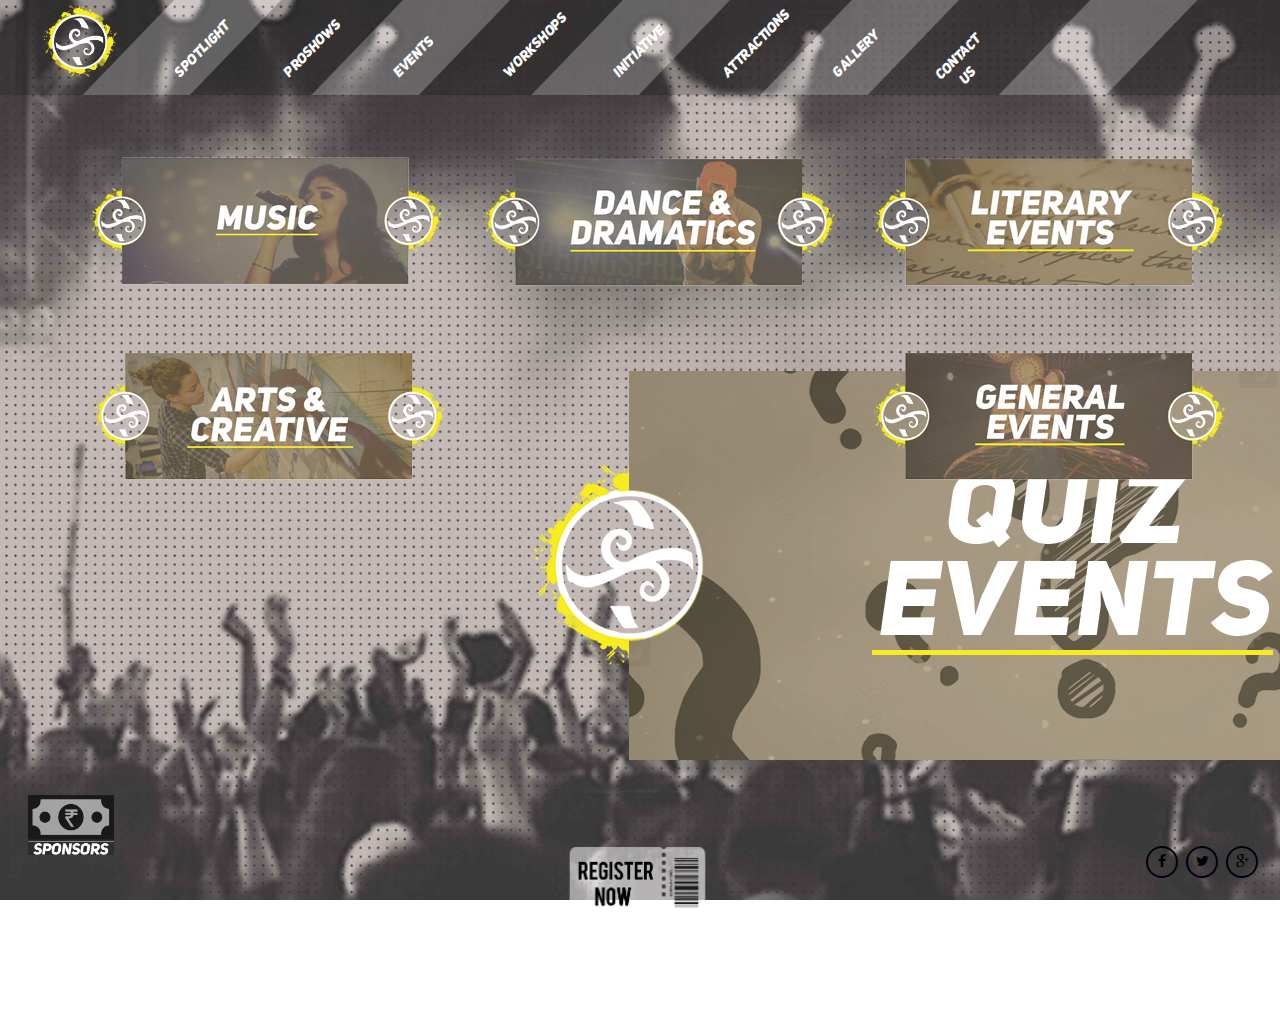
<file: cat.html>
<!DOCTYPE html>
<html>
<head>
	<link rel="stylesheet" type="text/css" href="main.css">
	<link rel="stylesheet" href="http://maxcdn.bootstrapcdn.com/bootstrap/3.3.6/css/bootstrap.min.css">
	<script src="https://ajax.googleapis.com/ajax/libs/jquery/1.12.0/jquery.min.js"></script>
	<script src="http://maxcdn.bootstrapcdn.com/bootstrap/3.3.6/js/bootstrap.min.js"></script>
	  <link rel="stylesheet" type="text/css" href="font-awesome/css/font-awesome.min.css" />  
	<title></title>
</head>
<style type="text/css">
 @font-face {
  font-family: unisans;
  src: url("sassets/fonts/Uni Sans Heavy Italic.otf") format("opentype");

}
</style>
<body>
<div class="col-md-12" style="border-image:sassets/headbg.png" ></div>
  <div class="navigation">
    <div class="backimage">
      <ul class="nav-tabs navigation_ul">
        <li  padding-top=0><a href="#"><img border="0" src="sassets/headlogo.png" width="80" height="80" ></a></li> <!-- width=80px height = 80px -->
        <li  class="inner-tab" id="rota"><a href="#">Spotlight</a></li>
        <li class="inner-tab" id="rota"><a href="#">Proshows</a></li>
        <li class="inner-tab" id="rota"><a href="#">Events</a></li>
        <li class="inner-tab" id="rota"><a href="#">Workshops</a></li>
        <li class="inner-tab" id="rota"><a href="#">Initiative</a></li>
        <li class="inner-tab" id="rota"><a href="#">Attractions</a></li>
        <li class="inner-tab" id="rota"><a href="#">Gallery</a></li>
        <li class="inner-tab" id="rota"><a href="#">Contact Us</a></li>
        <!-- <li class="inner-tab" id="rota"><a href="#">Attractions</a></li>   -->
      </ul>
    </div>
  </div>


	<div class="container">
		<div class="row" style="margin-top: 150px">
			<div class="col-md-4">
				<a href=""><img src="sassets/e1.png"></a>
			</div>
			<div class="col-md-4">
				<a href=""><img src="sassets/e2.png"></a>

			</div>
			<div class="col-md-4">				
				<a href=""><img src="sassets/e3.png"></a>

			</div>
		</div>
		<div class="row" style="margin-top: 50px">
			<div class="col-md-4">
				<a href=""><img src="sassets/e4.png"></a>

			</div>
			<div class="col-md-4">
				<a href=""><img src="sassets/e5.png"></a>

			</div>
			<div class="col-md-4">
				<a href=""><img src="sassets/e6.png"></a>

			</div>
		</div>
	</div>
   
        <div class="col-md-5 image-class " style="margin-top:240px">
        </div>
        <div class="col-md-2 image-class margin-down text-center" >
          <img src = "sassets/register.png" class="img img-responsive" style="margin-bottom:20px">
        </div>
      </div>
    </div>
    <div class="spons_landing">
    <div class="col-md-4 col-sm-3 col-xs-2 image-class" >
          <img src = "sassets/spons.png" class="img img-responsive">
        </div>
    </div>
  </div>
  <div class=" social">
    <br />
    <div class="text-center">
        <a class="fa fa-facebook social-icon" href="https://www.facebook.com/nitw.springspree/" target="_blank"></a>
        <a class="fa fa-twitter social-icon" href="https://twitter.com/springspree16" target="_blank"></a>
        <a class="fa fa-google-plus social-icon" href="#" target="_blank"></a>
    </div>
</body>
</html>
</file>
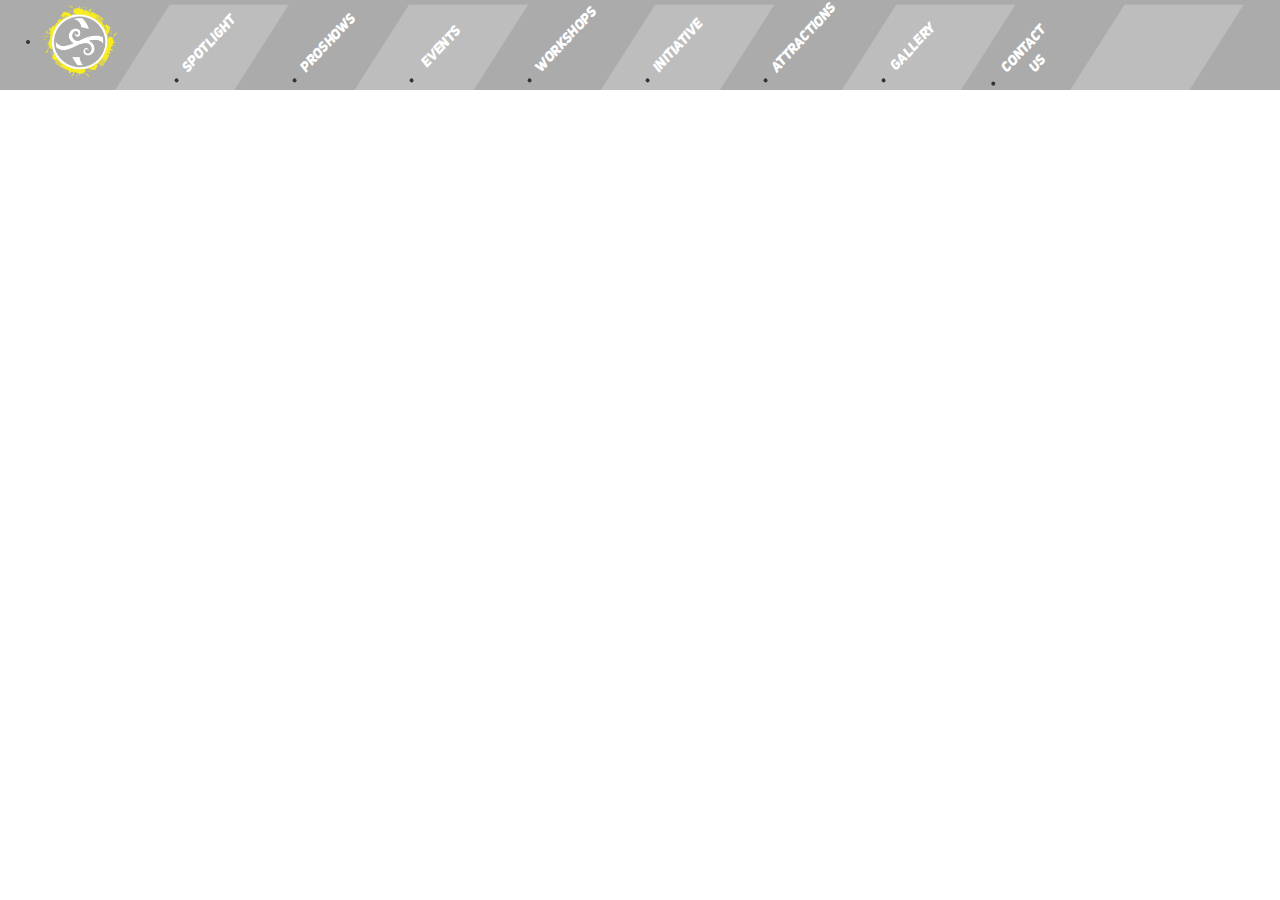
<file: header.html>
<!DOCTYPE html>
<html>
<head>
  <title>Springspree</title>
  
  <!-- CSS Files -->  
  <link rel="stylesheet" type="text/css" href="bootstrap.css">
  <link rel="stylesheet" type="text/css" href="header.css">
  <link rel="stylesheet" href="http://maxcdn.bootstrapcdn.com/bootstrap/3.3.6/css/bootstrap.min.css">
  <script src="https://ajax.googleapis.com/ajax/libs/jquery/1.12.0/jquery.min.js"></script>
  <script src="http://maxcdn.bootstrapcdn.com/bootstrap/3.3.6/js/bootstrap.min.js"></script>
  <link rel="stylesheet" type="text/css" href="font-awesome/css/font-awesome.min.css" />  

</head>
<style type="text/css">
 @font-face {
  font-family: unisans;
  src: url("sassets/fonts/Uni Sans Heavy Italic.otf") format("opentype");

}
</style>
<body>
  <div class="col-md-12" style="border-image:sassets/headbg.png" ></div>
  <div class="navigation">
    <div class="backimage">
      <ul class="nav-tabs navigation_ul">
        <li  padding-top=0><a href="#"><img border="0" src="sassets/headlogo.png" width="80" height="80" ></a></li> <!-- width=80px height = 80px -->
        <li  class="inner-tab" id="rota"><a href="#">Spotlight</a></li>
        <li class="inner-tab" id="rota"><a href="#">Proshows</a></li>
        <li class="inner-tab" id="rota"><a href="#">Events</a></li>
        <li class="inner-tab" id="rota"><a href="#">Workshops</a></li>
        <li class="inner-tab" id="rota"><a href="#">Initiative</a></li>
        <li class="inner-tab" id="rota"><a href="#">Attractions</a></li>
        <li class="inner-tab" id="rota"><a href="#">Gallery</a></li>
        <li class="inner-tab" id="rota"><a href="#">Contact Us</a></li>
        <!-- <li class="inner-tab" id="rota"><a href="#">Attractions</a></li>   -->
      </ul>
    </div>
  </div>


</body>
</html>
</file>
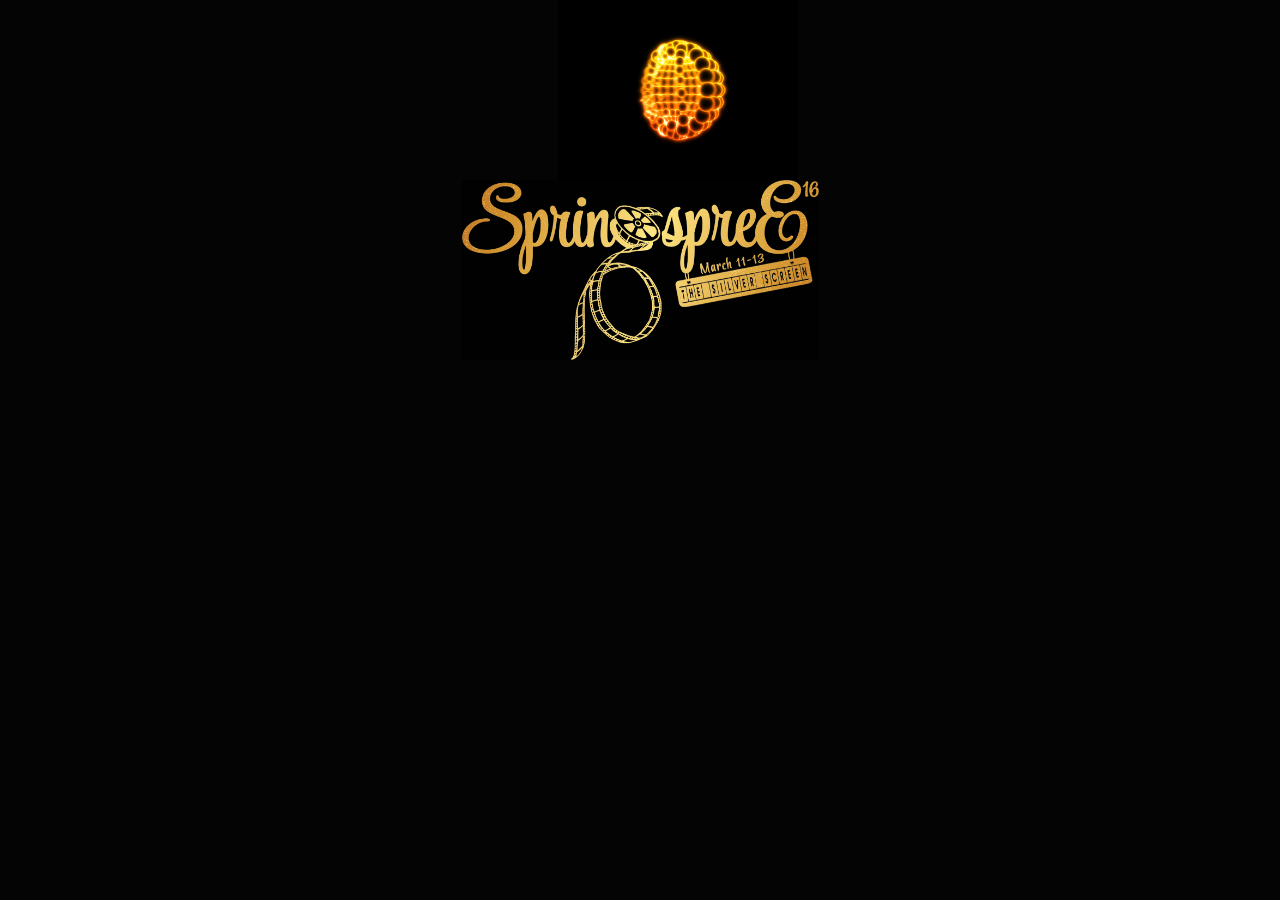
<file: loader.html>
<html>
<head>
	<title></title>
</head>
<link rel="stylesheet" type="text/css" href="bootstrap.css">

<body background="sassets/black.jpg">

	<div class="container">
		<div class="row">
			<div class="col-md-5"></div>
			<div class="col-md-1" >
				<img src="sassets/giphy.gif" height="20%">
			</div>	
			<div class="col-md-6"></div>
		</div>
		<div class="row text-center" >
			<img src="sassets/logo2.png" height="20%">
		</div> 
	</div>
</body>
</html>
</file>
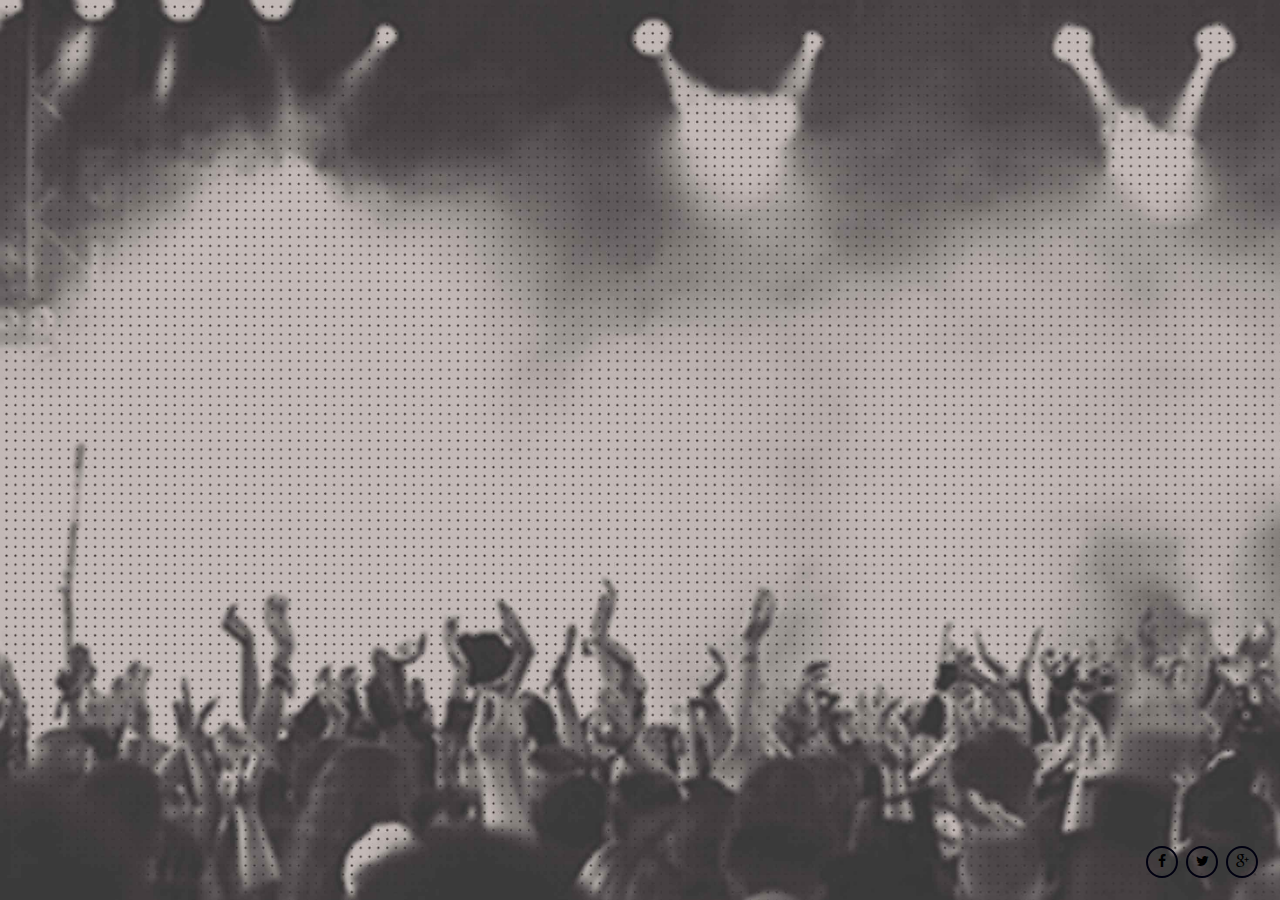
<file: test.html>
<!DOCTYPE html>
<html>
<head>
  <title>Springspree</title>
  
  <!-- CSS Files -->  
  <link rel="stylesheet" type="text/css" href="bootstrap.css">
  <link rel="stylesheet" type="text/css" href="main.css">
  <link rel="stylesheet" href="http://maxcdn.bootstrapcdn.com/bootstrap/3.3.6/css/bootstrap.min.css">
  <script src="https://ajax.googleapis.com/ajax/libs/jquery/1.12.0/jquery.min.js"></script>
  <script src="http://maxcdn.bootstrapcdn.com/bootstrap/3.3.6/js/bootstrap.min.js"></script>
  <link rel="stylesheet" type="text/css" href="font-awesome/css/font-awesome.min.css" />  

</head>
<style type="text/css">
 @font-face {
font-family: unisans;
src: url("sassets/fonts/Uni Sans Heavy Italic.otf") format("opentype");

}
</style>
<body>
  <div id="page">
  
  <div class="navigation">
    <div class="backimage">
    <ul class="nav-tabs navigation_ul" style="padding-left:20px">
      <li  padding-top=0><a href="#"><img border="0" src="sassets/headlogo.png" width="80" height="80" ></a></li> <!-- width=80px height = 80px -->
      <li  class="inner-tab" id="rota"><a href="#">Events</a></li>
      <li class="inner-tab" id="rota"><a href="#">Proshows</a></li>
      <li class="inner-tab" id="rota"><a href="#">Initiative</a></li>
      <li class="inner-tab" id="rota"><a href="#">Workshops</a></li>
      <li class="inner-tab" id="rota"><a href="#">Spotlights  </a></li>
      <li class="inner-tab" id="rota"><a href="#">Attractions</a></li>
      <li class="inner-tab" id="rota"><a href="#">Gallery</a></li>
      <li class="inner-tab" id="rota"><a href="#">Contact Us</a></li>
      <li class="inner-tab" id="rota"><a href="#">Campus Ambassador</a></li>
      <li ><a href="https://www.nitw.ac.in" target="_blank"><img style="padding-top:10px" border="0" src="sassets/nitlogo.png" height="80" class="pull-right" ></a></li>
     <!-- <li class="inner-tab" id="rota"><a href="#">Attractions</a></li>   -->

    </ul>
    </div>
    </div>
    <div style="margin-top: 12%"class='circle-container circle-background' id="btn6">
      <a href='#' class="center" background="transparent"><img src='sassets/circle.png'></a>
      <a href='#' class="deg0"><img src='sassets/1.png'></a>
      <a href='#' class='deg45'><img src='sassets/2.png'></a>
      <a href='#' class='deg135'><img src='sassets/3.png'></a>
      <a href='#' class='deg225'><img src='sassets/4.png'></a>
      <a href='#' class='deg315'><img src='sassets/5.png'></a>
    </div>

    <div class="container">
      <div class="row">
        <div class="col-md-5 image-class " style="margin-top:240px">
          <img src = "sassets/logo.png" class="img img-responsive">
        </div>
        <div class="col-md-2 image-class margin-down text-center" >
          <img src = "sassets/register.png" class="img img-responsive" style="margin-bottom:20px">
        </div>
      </div>
    </div>
    <div class="spons_landing">
    <div class="col-md-4 col-sm-3 col-xs-2 image-class" >
          <img src = "sassets/spons.png" class="img img-responsive">
        </div>
    </div>
  </div>
  <div class=" social">
    <br />
    <div class="text-center">
        <a class="fa fa-facebook social-icon" href="https://www.facebook.com/nitw.springspree/" target="_blank"></a>
        <a class="fa fa-twitter social-icon" href="https://twitter.com/springspree16" target="_blank"></a>
        <a class="fa fa-google-plus social-icon" href="#" target="_blank"></a>
    </div>
    </div>
  <div id="loading"></div>

</body>

<!-- JS Files -->
<script src="jquery.js"></script>
<script type="text/javascript" src="main.js"></script>

</html>
</file>
<file: main.css>
a,
a:visited {
  color: #000000;
  padding-bottom: 2px;
  text-decoration: none;
}
html,body{
  height: 100%;
  width: 100%;
}
body {
  background: url("sassets/ssfinal.jpg");
  overflow:hidden;
  background-repeat: no-repeat;
  background-size:cover;
  font-family: 'Merriweather', 'Helvetica Neue', Arial, sans-serif;
  
}
#page {
    display: none;
}
#loading {
    display: block;
    position: absolute;
    top: 0;
    left: 0;
    z-index: 100;
    width: 100vw;
    height: 100vh;
   // background-color: rgba(192, 192, 192, 0.5);
    background-image: url("http://i.stack.imgur.com/MnyxU.gif");
    background-repeat: no-repeat;
    background-position: center;
}	

.circle-container {
  position: absolute;
  width: 26em;
  height: 26em;
  padding: 2em;
  /*2.8em = 2em*1.4 (2em = half the width of a link with img, 1.4 = sqrt(2))*/
  border: solid 2px;
  border-radius: 50%;
  margin: 2em auto 0;

}
.circle-background {
    background: rgba(0, 0, 0, 0.2) ; 
}

.circle-container a {
  display: block;
  position: absolute;
  top: 50%; left: 50%;
  width: 8em; height: 8em;
  margin: -4em;
}
.circle-container img { display: block; width: 100%; }
.deg0 { transform: rotate(54deg) translate(8em) rotate(-54deg);} /* 12em = half the width of the wrapper */
.deg45 { transform: rotate(126deg) translate(8em) rotate(-126deg); }
.deg135 { transform: rotate(198deg) translate(8em) rotate(-198deg); }
.deg225 { transform: rotate(270deg) translate(8em) rotate(-270deg); }
.deg315 { transform: rotate(342deg) translate(8em) rotate(-342deg); }
.image:hover > .overlay {
  width:100%;
  height:100%;
  position:absolute;
  background-color:#000;
  opacity:0.5;
  border-radius:30px;
}
.vertical-center {
  min-height: 100%;  /* Fallback for browsers do NOT support vh unit */
  min-height: 100vh; /* These two lines are counted as one :-)       */
display: flex;
align-items: center;
}
.social{
position: absolute;
bottom: 20px;
right: 20px;
}

.follow-us-container
{
margin-top: 50px;
margin-bottom: 50px;
}

.follow-us
{
font-size: 32px;
color: #777;
}

.social-icon
{
padding-top: 6px;
font-size: 16px;
text-align: center;
width: 32px;
height: 32px;
border: 2px solid #001;
border-radius: 50%;
color: #000;
margin: 2px; 
}

a.social-icon:hover, a.social-icon:active, a.social-icon:focus
{
text-decoration: none;
color: #f7ec1f;
border-color: #f7ec1f;
}

.spons_landing{
  position: absolute;
  
  left: 1%;
  bottom: 5%;
}

/* For naviagation bar starting from here */

.navigation{
	height:0px;
	border-width:0;
	border-style:none;
	background-color:white;
}
.navigation_ul, .nav_image{
  vertical-align: left;
  display: inline-block;
	outline:none;
}

.nav-tabs {
    border-bottom: 0px solid #ddd !important;
}

.nav_image{
  position: relative;
	vertical-align: middle;
  display: inline-block;
	width:80%;
	height:80%;
}

.backimage{
	
	background-image: url("sassets/headbg2.png");
	background-repeat:no-repeat;
	background-size:cover;
}

.navigation_ul{
	outline:none;
	border-style:none;
	border-width:0;
  width: 100%;
	
}
.navigation_ul > li{
	width:8.85%;
  font-family: 'unisans';
  list-style: none;

  
}
.inner-tab {
  padding-top: 30px;
  padding-right: 60px;
  text-align: center;


}

  .inner-tab>a {
  color: white;
  

}
 .navigation_ul>li>a:visited {color:#ffffff;  }

.navigation_ul >li>a:hover{
  text-decoration: none;
  background-color: none;
  opacity: 1;
  border-width: 0;
  color: #fff000;
 

 }

 .navigation_ul>li>a:active {color:#ffffff;  }


 #rota {
   
    transform:rotate(-45deg);
}


/* navigationbar css ends here
</file>
<file: header.css>
a,
a:visited {
  color: #000000;
  padding-bottom: 2px;
  text-decoration: none;
}
html,body{
  height: 100%;
  width: 100%;
}
body {
  overflow:hidden;
  background-repeat: no-repeat;
  background-size:cover;
  font-family: 'Merriweather', 'Helvetica Neue', Arial, sans-serif;
  
}
#page {
    display: none;
}
#loading {
    display: block;
    position: absolute;
    top: 0;
    left: 0;
    z-index: 100;
    width: 100vw;
    height: 100vh;
   // background-color: rgba(192, 192, 192, 0.5);
    background-image: url("http://i.stack.imgur.com/MnyxU.gif");
    background-repeat: no-repeat;
    background-position: center;
}	

.circle-container {
  position: absolute;
  width: 26em;
  height: 26em;
  padding: 2em;
  /*2.8em = 2em*1.4 (2em = half the width of a link with img, 1.4 = sqrt(2))*/
  border: solid 2px;
  border-radius: 50%;
  margin: 2em auto 0;

}
.circle-background {
    background: rgba(0, 0, 0, 0.) ; 
}

.circle-container a {
  display: block;
  position: absolute;
  top: 50%; left: 50%;
  width: 8em; height: 8em;
  margin: -4em;
}
.circle-container img { display: block; width: 100%; }
.deg0 { transform: rotate(54deg) translate(8em) rotate(-54deg);} /* 12em = half the width of the wrapper */
.deg45 { transform: rotate(126deg) translate(8em) rotate(-126deg); }
.deg135 { transform: rotate(198deg) translate(8em) rotate(-198deg); }
.deg225 { transform: rotate(270deg) translate(8em) rotate(-270deg); }
.deg315 { transform: rotate(342deg) translate(8em) rotate(-342deg); }
.image:hover > .overlay {
  width:100%;
  height:100%;
  position:absolute;
  background-color:#000;
  opacity:0.5;
  border-radius:30px;
}
.vertical-center {
  min-height: 100%;  /* Fallback for browsers do NOT support vh unit */
  min-height: 100vh; /* These two lines are counted as one :-)       */
display: flex;
align-items: center;
}
.social{
position: absolute;
bottom: 20px;
right: 20px;
}

.follow-us-container
{
margin-top: 50px;
margin-bottom: 50px;
}

.follow-us
{
font-size: 32px;
color: #777;
}

.social-icon
{
padding-top: 6px;
font-size: 16px;
text-align: center;
width: 32px;
height: 32px;
border: 2px solid #000;
border-radius: 50%;
color: #000;
margin: 2px;
}

a.social-icon:hover, a.social-icon:active, a.social-icon:focus
{
text-decoration: none;
color: #f7ec1f;
border-color: #f7ec1f;
}

.spons_landing{
  position: absolute;
  
  left: 1%;
  bottom: 5%;
}

/* For naviagation bar starting from here */

.navigation{
	height:0px;
	border-width:0;
	border-style:none;
	background-color:white;
}
.navigation_ul, .nav_image{
  vertical-align: middle;
  display: inline-block;
	outline:none;
}

.nav-tabs {
    border-bottom: 0px solid #ddd !important;
}

.nav_image{
  position: relative;
	vertical-align: middle;
  display: inline-block;
	width:80%;
	height:80%;
}

.backimage{
	
	background-image: url("sassets/headbg.png");
	background-repeat:no-repeat;
	background-size:cover;
}

.navigation_ul{
	outline:none;
	border-style:none;
	border-width:0;
  width: 100%;
	
}
.navigation_ul > li{
	width:9.5%;
  font-family: 'unisans';

  
}
.inner-tab {
  padding-top: 20px;
  padding-right: 50px;
  text-align: center;


}

  .inner-tab>a {
  color: white;
  

}
 .navigation_ul>li>a:visited {color:#ffffff;  }

.navigation_ul >li>a:hover{
  text-decoration: none;
  background-color: none;
  opacity: 1;
  border-width: 0;
  color: #fff000;

 }

 .navigation_ul>li>a:active {color:#ffffff;  }


 #rota {
   
    transform:rotate(-47deg);
}


/* navigationbar css ends here
</file>
